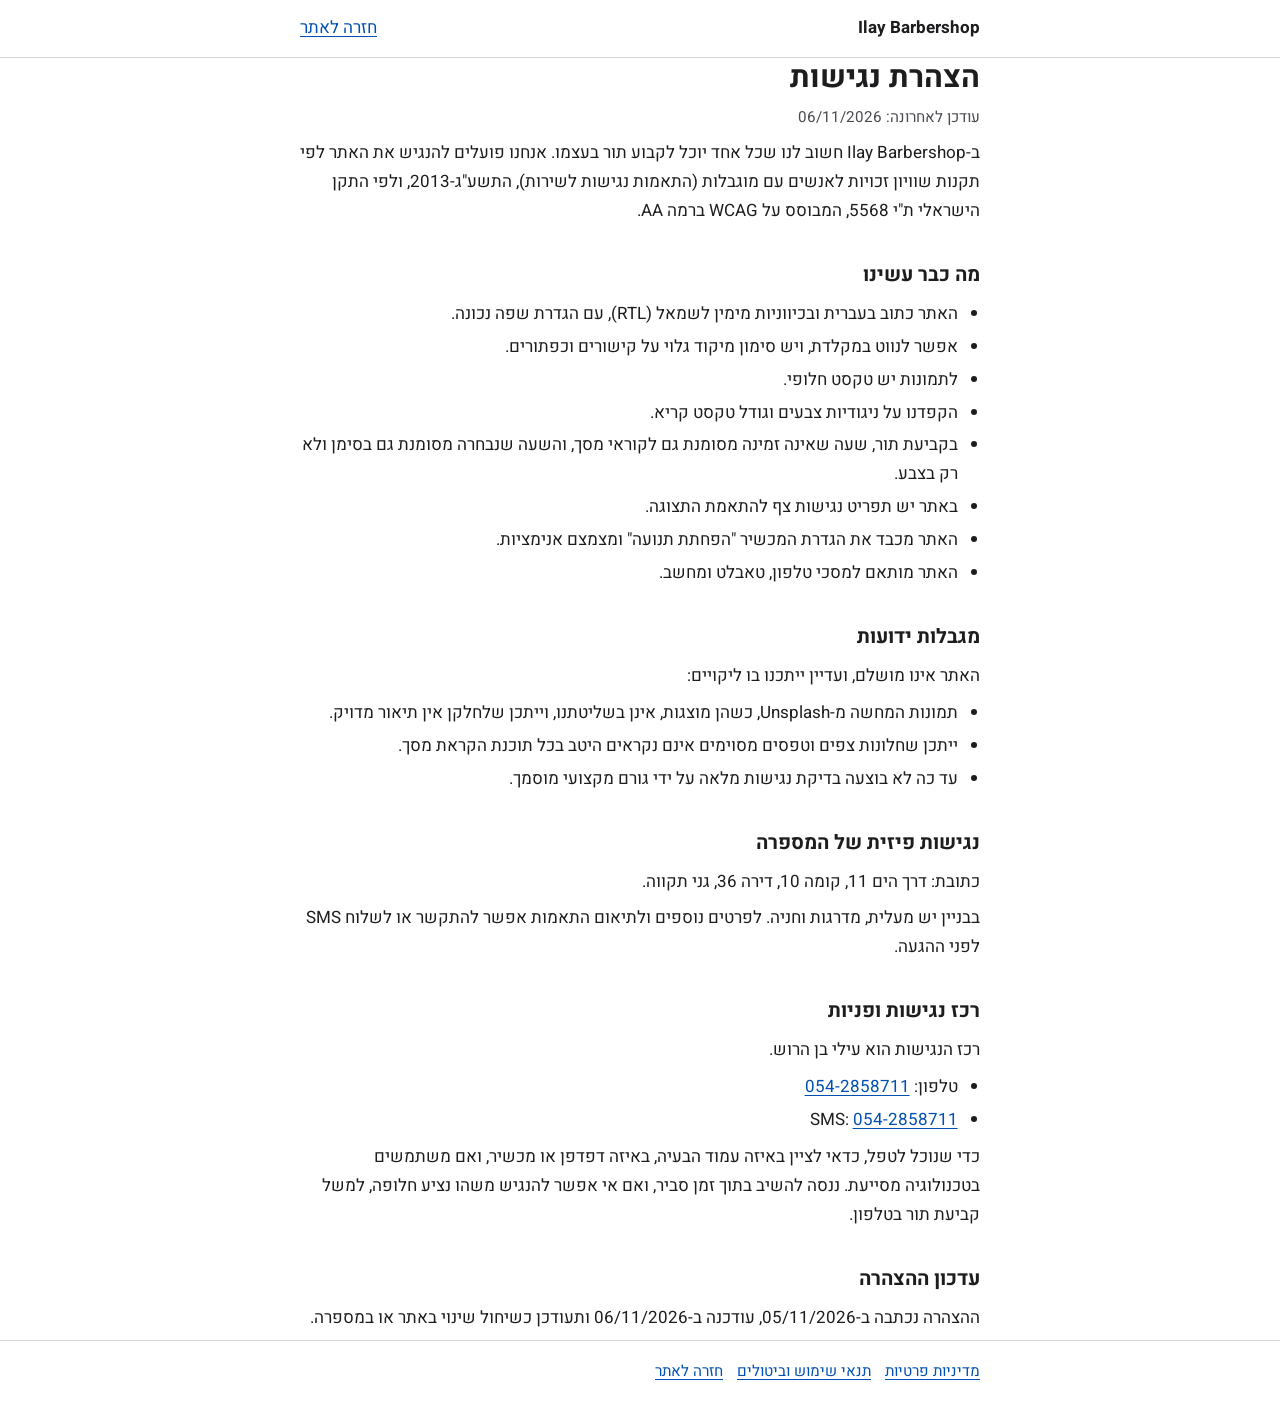
<file: accessibility.html>
<!doctype html>
<html lang="he" dir="rtl">
<head>
<meta charset="utf-8">
<meta name="viewport" content="width=device-width, initial-scale=1">
<meta name="color-scheme" content="light">
<meta name="theme-color" content="#ffffff">
  <link rel="icon" href="/favicon.svg" type="image/svg+xml" />
  <link rel="apple-touch-icon" href="/apple-touch-icon.png" />
  <link rel="stylesheet" href="/fonts/heebo.css" />
<title>הצהרת נגישות | Ilay Barbershop</title>
<meta name="description" content="הצהרת נגישות של Ilay Barbershop, גני תקווה.">
<style>
:root{color-scheme:light}
*{box-sizing:border-box}
body{margin:0;background:#fff;color:#1d1d1f;font-family:Heebo,system-ui,-apple-system,"Segoe UI",Arial,sans-serif;font-size:17px;line-height:1.7}
.wrap{max-width:720px;margin:0 auto;padding:0 20px}
header{border-bottom:1px solid #d2d2d7;padding:14px 0}
header .wrap{display:flex;justify-content:space-between;align-items:center;gap:12px;flex-wrap:wrap}
.brand{font-weight:700}
a{color:#0050b3;text-decoration:underline;text-underline-offset:3px}
a:hover{color:#003a80}
a:focus-visible{outline:3px solid #0050b3;outline-offset:3px;border-radius:3px}
main{padding:28px 0 40px}
h1{font-size:1.9rem;line-height:1.3;margin:0 0 6px}
h2{font-size:1.25rem;margin:2rem 0 .4rem}
p,ul{margin:.5rem 0}
ul{padding-inline-start:1.4rem}
li{margin:.25rem 0}
.meta{color:#4a4a4f;font-size:.95rem}
.ph{background:#fff3bf;padding:0 4px;border-radius:3px}
table{border-collapse:collapse;width:100%;font-size:.97rem;margin:.6rem 0}
th,td{border:1px solid #d2d2d7;padding:8px 10px;text-align:right;vertical-align:top}
th{background:#f5f5f7}
footer{border-top:1px solid #d2d2d7;padding:18px 0 30px;font-size:.95rem;color:#4a4a4f}
footer a{margin-inline-end:14px}
@media (max-width:480px){body{font-size:16px}h1{font-size:1.6rem}}
</style>
</head>
<body>
<header><div class="wrap"><span class="brand">Ilay Barbershop</span><a href="/">חזרה לאתר</a></div></header>
<main class="wrap">
<h1>הצהרת נגישות</h1>
<p class="meta">עודכן לאחרונה: 06/11/2026</p>
<p>ב-Ilay Barbershop חשוב לנו שכל אחד יוכל לקבוע תור בעצמו. אנחנו פועלים להנגיש את האתר לפי תקנות שוויון זכויות לאנשים עם מוגבלות (התאמות נגישות לשירות), התשע"ג-2013, ולפי התקן הישראלי ת"י 5568, המבוסס על WCAG ברמה AA.</p>

<h2>מה כבר עשינו</h2>
<ul>
<li>האתר כתוב בעברית ובכיווניות מימין לשמאל (RTL), עם הגדרת שפה נכונה.</li>
<li>אפשר לנווט במקלדת, ויש סימון מיקוד גלוי על קישורים וכפתורים.</li>
<li>לתמונות יש טקסט חלופי.</li>
<li>הקפדנו על ניגודיות צבעים וגודל טקסט קריא.</li>
<li>בקביעת תור, שעה שאינה זמינה מסומנת גם לקוראי מסך, והשעה שנבחרה מסומנת גם בסימן ולא רק בצבע.</li>
<li>באתר יש תפריט נגישות צף להתאמת התצוגה.</li>
<li>האתר מכבד את הגדרת המכשיר "הפחתת תנועה" ומצמצם אנימציות.</li>
<li>האתר מותאם למסכי טלפון, טאבלט ומחשב.</li>
</ul>

<h2>מגבלות ידועות</h2>
<p>האתר אינו מושלם, ועדיין ייתכנו בו ליקויים:</p>
<ul>
<li>תמונות המחשה מ-Unsplash, כשהן מוצגות, אינן בשליטתנו, וייתכן שלחלקן אין תיאור מדויק.</li>
<li>ייתכן שחלונות צפים וטפסים מסוימים אינם נקראים היטב בכל תוכנת הקראת מסך.</li>
<li>עד כה לא בוצעה בדיקת נגישות מלאה על ידי גורם מקצועי מוסמך.</li>
</ul>

<h2>נגישות פיזית של המספרה</h2>
<p>כתובת: דרך הים 11, קומה 10, דירה 36, גני תקווה.</p>
<p>בבניין יש מעלית, מדרגות וחניה. לפרטים נוספים ולתיאום התאמות אפשר להתקשר או לשלוח SMS לפני ההגעה.</p>

<h2>רכז נגישות ופניות</h2>
<p>רכז הנגישות הוא עילי בן הרוש.</p>
<ul>
<li>טלפון: <a href="tel:0542858711">054-2858711</a></li>
<li>SMS: <a href="sms:0542858711">054-2858711</a></li>
</ul>
<p>כדי שנוכל לטפל, כדאי לציין באיזה עמוד הבעיה, באיזה דפדפן או מכשיר, ואם משתמשים בטכנולוגיה מסייעת. ננסה להשיב בתוך זמן סביר, ואם אי אפשר להנגיש משהו נציע חלופה, למשל קביעת תור בטלפון.</p>

<h2>עדכון ההצהרה</h2>
<p>ההצהרה נכתבה ב-05/11/2026, עודכנה ב-06/11/2026 ותעודכן כשיחול שינוי באתר או במספרה.</p>
</main>
<footer><div class="wrap"><nav aria-label="עמודים משפטיים"><a href="privacy.html">מדיניות פרטיות</a><a href="terms.html">תנאי שימוש וביטולים</a><a href="/">חזרה לאתר</a></nav></div></footer>
</body>
</html>
</file>
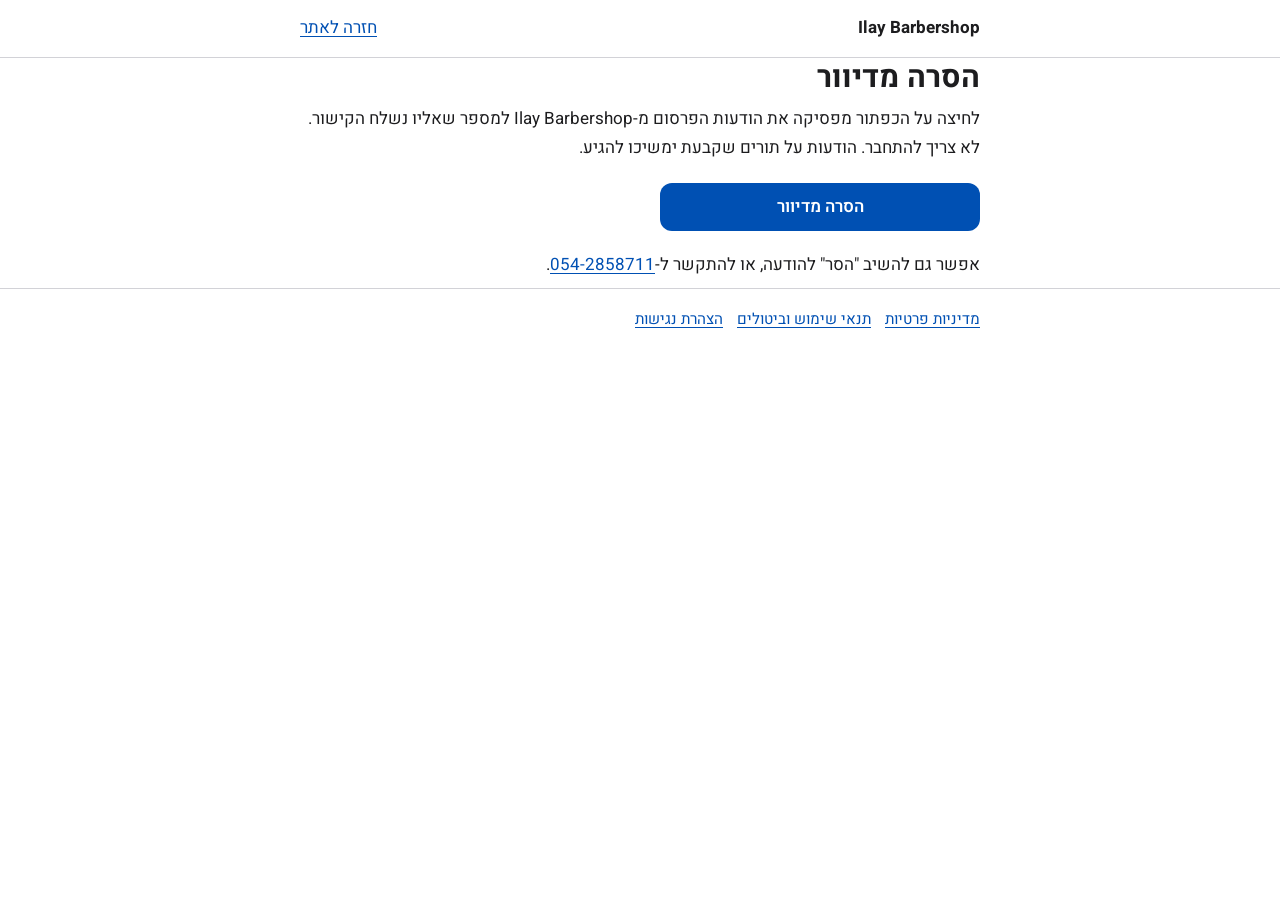
<file: optout.html>
<!doctype html>
<html lang="he" dir="rtl">
<head>
<meta charset="utf-8">
<meta name="viewport" content="width=device-width, initial-scale=1">
<meta name="color-scheme" content="light">
<meta name="theme-color" content="#ffffff">
<meta name="robots" content="noindex, nofollow">
  <link rel="icon" href="/favicon.svg" type="image/svg+xml" />
  <link rel="apple-touch-icon" href="/apple-touch-icon.png" />
  <link rel="stylesheet" href="/fonts/heebo.css" />
<title>הסרה מדיוור | Ilay Barbershop</title>
<style>
:root{color-scheme:light}
*{box-sizing:border-box}
body{margin:0;background:#fff;color:#1d1d1f;font-family:Heebo,system-ui,-apple-system,"Segoe UI",Arial,sans-serif;font-size:17px;line-height:1.7}
.wrap{max-width:720px;margin:0 auto;padding:0 20px}
header{border-bottom:1px solid #d2d2d7;padding:14px 0}
header .wrap{display:flex;justify-content:space-between;align-items:center;gap:12px;flex-wrap:wrap}
.brand{font-weight:700}
a{color:#0050b3;text-decoration:underline;text-underline-offset:3px}
a:hover{color:#003a80}
a:focus-visible{outline:3px solid #0050b3;outline-offset:3px;border-radius:3px}
main{padding:28px 0 40px}
h1{font-size:1.9rem;line-height:1.3;margin:0 0 6px}
p{margin:.5rem 0}
button{display:block;width:100%;max-width:320px;min-height:48px;margin:1.25rem 0;border:0;border-radius:12px;background:#0050b3;color:#fff;font:inherit;font-weight:600;cursor:pointer}
button:hover{background:#003a80}
button:focus-visible{outline:3px solid #0050b3;outline-offset:3px}
button[disabled]{opacity:.65;cursor:wait}
#result:empty{display:none}
#result{margin:1.25rem 0;padding:12px 14px;border-radius:12px;background:#f5f5f7}
footer{border-top:1px solid #d2d2d7;padding:18px 0 30px;font-size:.95rem;color:#4a4a4f}
footer a{margin-inline-end:14px}
@media (max-width:480px){body{font-size:16px}h1{font-size:1.6rem}}
</style>
</head>
<body>
<header><div class="wrap"><span class="brand">Ilay Barbershop</span><a href="/">חזרה לאתר</a></div></header>
<main class="wrap">
<h1>הסרה מדיוור</h1>
<p id="intro">לחיצה על הכפתור מפסיקה את הודעות הפרסום מ-Ilay Barbershop למספר שאליו נשלח הקישור. לא צריך להתחבר. הודעות על תורים שקבעת ימשיכו להגיע.</p>
<button type="button" id="optOutBtn">הסרה מדיוור</button>
<p id="result" role="status" aria-live="polite"></p>
<p>אפשר גם להשיב "הסר" להודעה, או להתקשר ל-<a href="tel:0542858711">054-2858711</a>.</p>
</main>
<footer><div class="wrap"><nav aria-label="עמודים משפטיים"><a href="privacy.html">מדיניות פרטיות</a><a href="terms.html">תנאי שימוש וביטולים</a><a href="accessibility.html">הצהרת נגישות</a></nav></div></footer>
<script>
  // Only this click removes anything: link scanners in SMS apps open the page but never press the button.
  (function () {
    var btn = document.getElementById("optOutBtn");
    var result = document.getElementById("result");
    var token = new URLSearchParams(location.search).get("t") || "";
    btn.addEventListener("click", async function () {
      btn.disabled = true;
      result.textContent = "";
      var removed = false;
      var reason = "לא הצלחנו להשלים את ההסרה. אפשר לנסות שוב בעוד רגע, או להשיב \"הסר\" להודעה.";
      try {
        var res = await fetch("/api/optout", { method: "POST", headers: { "Content-Type": "application/json" }, body: JSON.stringify({ t: token }), credentials: "omit", cache: "no-store" });
        removed = res.ok;
        if (res.status === 429) reason = "נשלחו יותר מדי בקשות. אפשר לנסות שוב מאוחר יותר, או להשיב \"הסר\" להודעה.";
      } catch (_) {}
      if (removed) {
        btn.hidden = true;
        document.getElementById("intro").hidden = true;
        result.textContent = "הבקשה התקבלה. אם הקישור תקף, המספר הוסר מהדיוור ולא יקבל עוד הודעות פרסום.";
      } else {
        btn.disabled = false;
        result.textContent = reason;
      }
    });
  })();
</script>
</body>
</html>
</file>
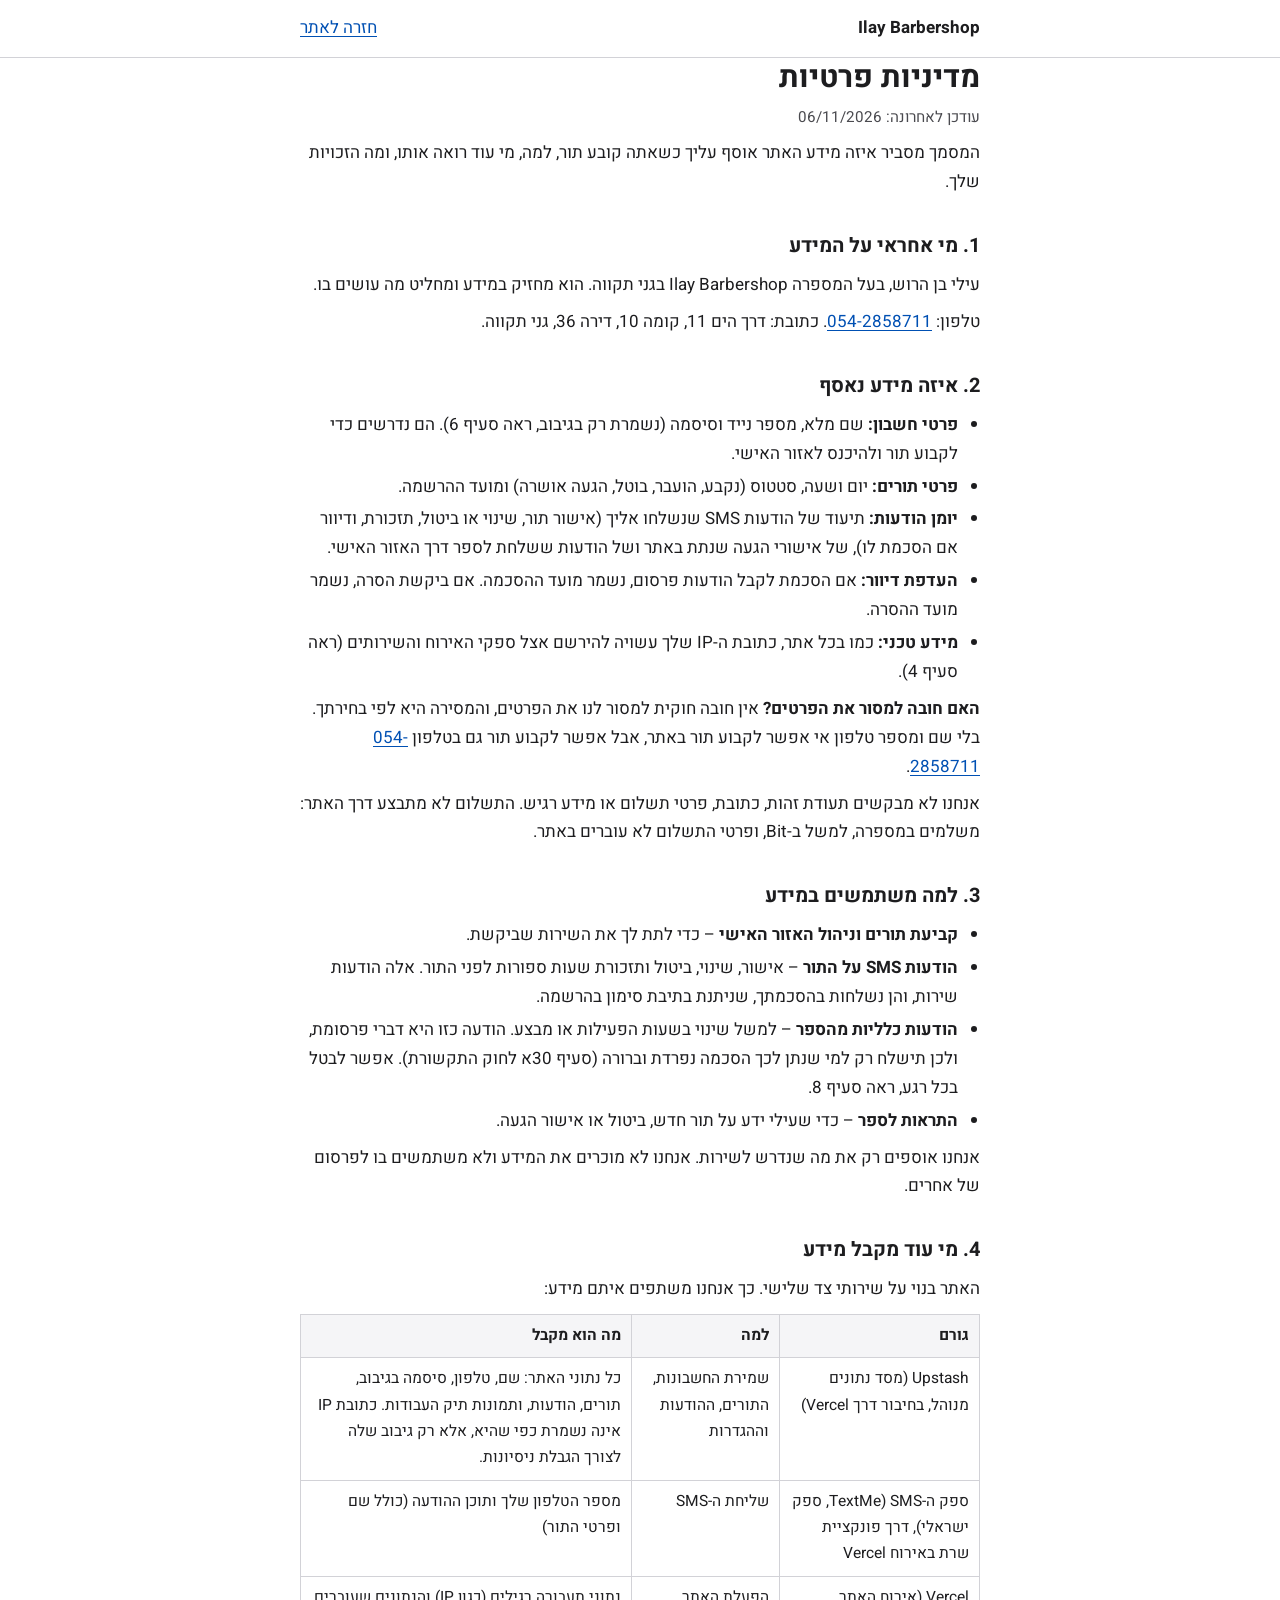
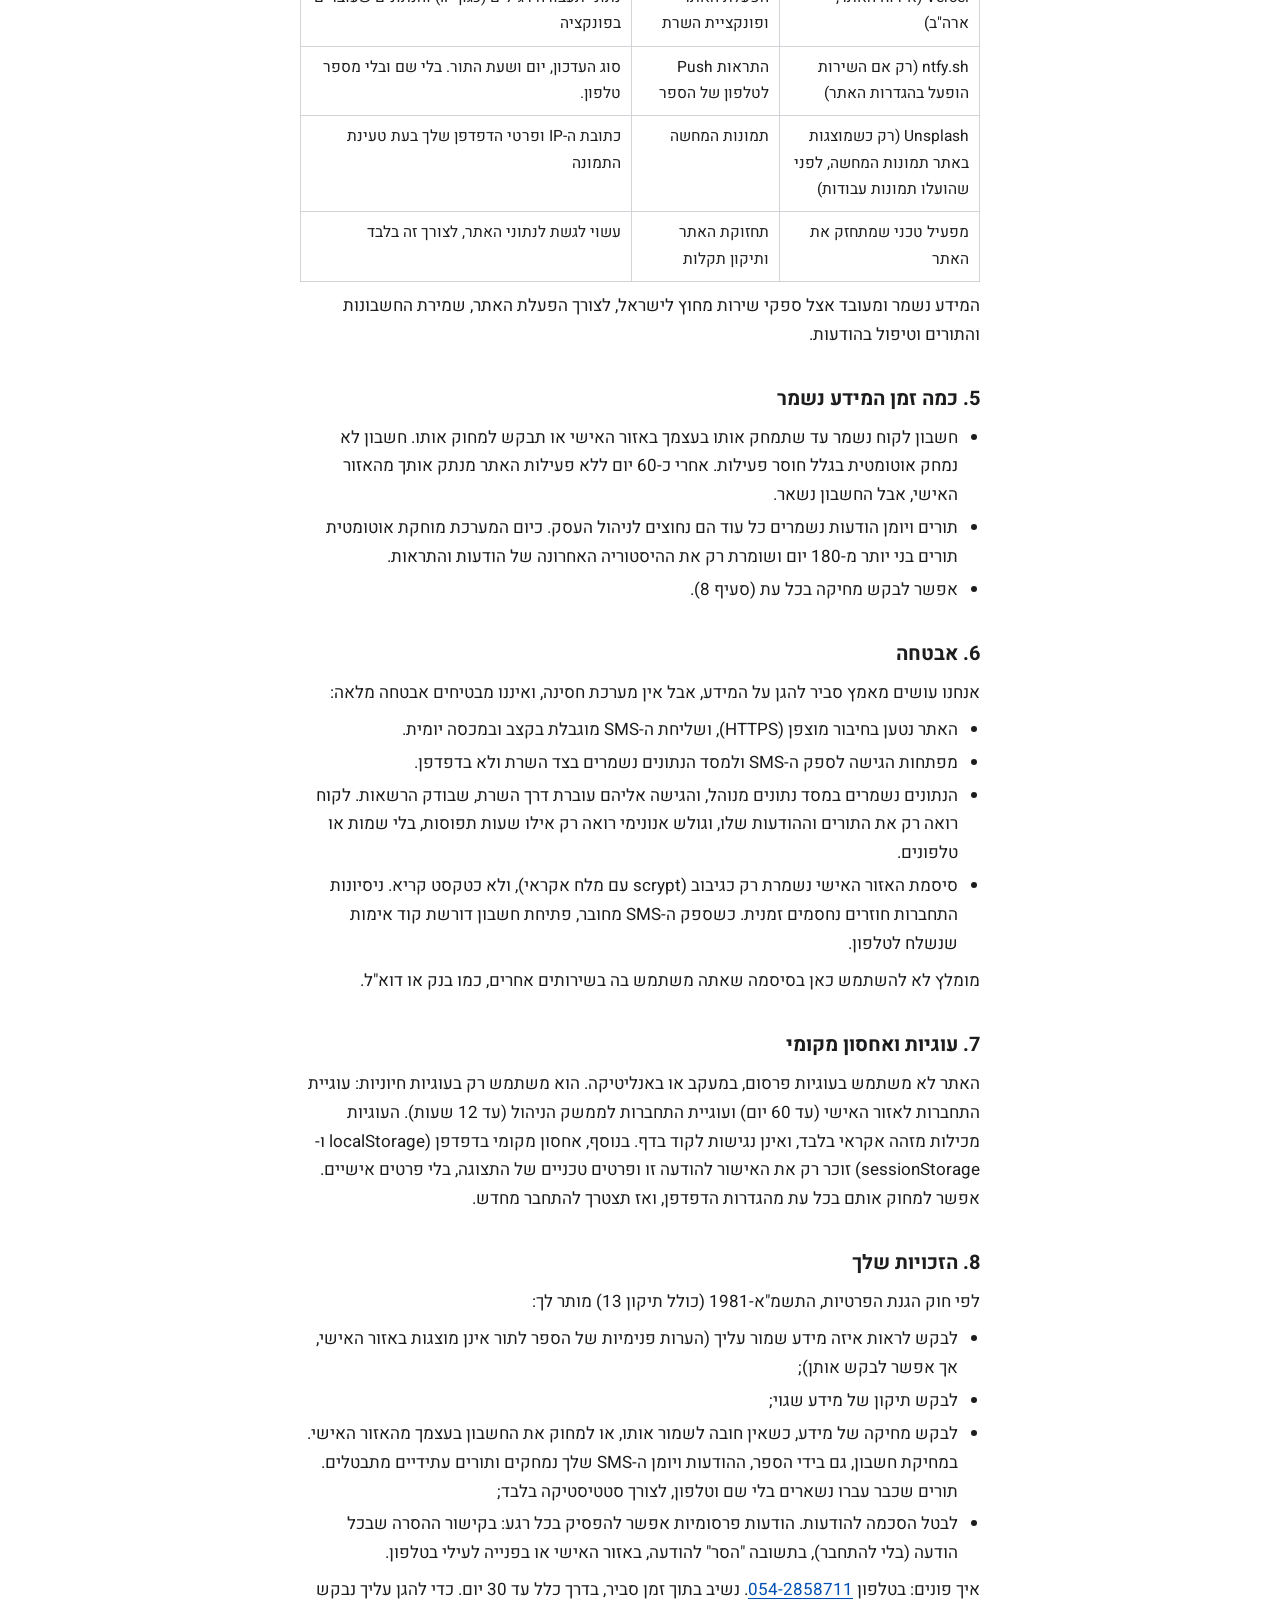
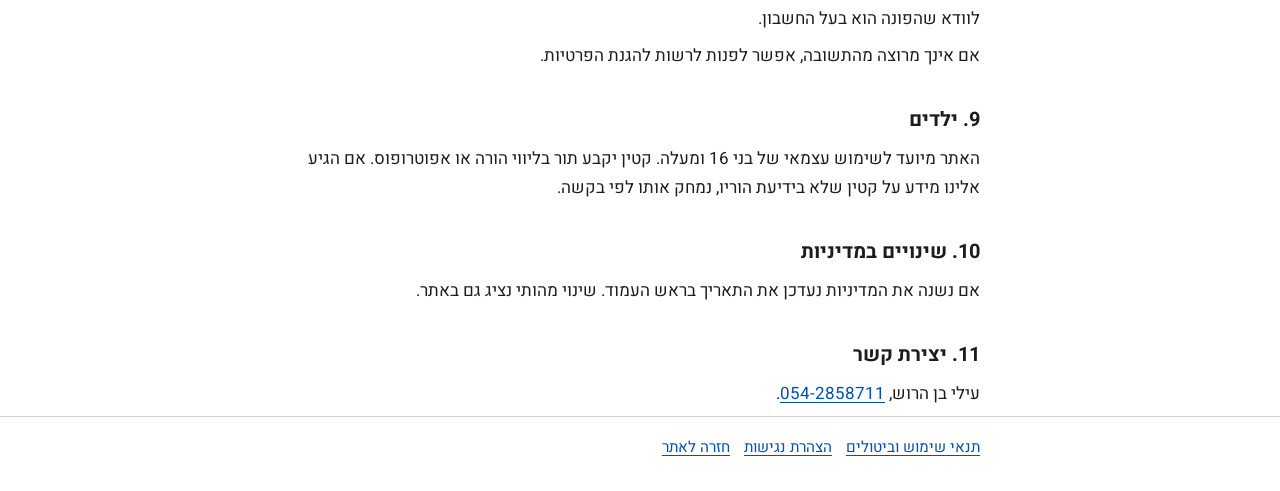
<file: privacy.html>
<!doctype html>
<html lang="he" dir="rtl">
<head>
<meta charset="utf-8">
<meta name="viewport" content="width=device-width, initial-scale=1">
<meta name="color-scheme" content="light">
<meta name="theme-color" content="#ffffff">
  <link rel="icon" href="/favicon.svg" type="image/svg+xml" />
  <link rel="apple-touch-icon" href="/apple-touch-icon.png" />
  <link rel="stylesheet" href="/fonts/heebo.css" />
<title>מדיניות פרטיות | Ilay Barbershop</title>
<meta name="description" content="מדיניות פרטיות של Ilay Barbershop, גני תקווה.">
<style>
:root{color-scheme:light}
*{box-sizing:border-box}
body{margin:0;background:#fff;color:#1d1d1f;font-family:Heebo,system-ui,-apple-system,"Segoe UI",Arial,sans-serif;font-size:17px;line-height:1.7}
.wrap{max-width:720px;margin:0 auto;padding:0 20px}
header{border-bottom:1px solid #d2d2d7;padding:14px 0}
header .wrap{display:flex;justify-content:space-between;align-items:center;gap:12px;flex-wrap:wrap}
.brand{font-weight:700}
a{color:#0050b3;text-decoration:underline;text-underline-offset:3px}
a:hover{color:#003a80}
a:focus-visible{outline:3px solid #0050b3;outline-offset:3px;border-radius:3px}
main{padding:28px 0 40px}
h1{font-size:1.9rem;line-height:1.3;margin:0 0 6px}
h2{font-size:1.25rem;margin:2rem 0 .4rem}
p,ul{margin:.5rem 0}
ul{padding-inline-start:1.4rem}
li{margin:.25rem 0}
.meta{color:#4a4a4f;font-size:.95rem}
.ph{background:#fff3bf;padding:0 4px;border-radius:3px}
table{border-collapse:collapse;width:100%;font-size:.97rem;margin:.6rem 0}
th,td{border:1px solid #d2d2d7;padding:8px 10px;text-align:right;vertical-align:top}
th{background:#f5f5f7}
footer{border-top:1px solid #d2d2d7;padding:18px 0 30px;font-size:.95rem;color:#4a4a4f}
footer a{margin-inline-end:14px}
@media (max-width:480px){body{font-size:16px}h1{font-size:1.6rem}}
</style>
</head>
<body>
<header><div class="wrap"><span class="brand">Ilay Barbershop</span><a href="/">חזרה לאתר</a></div></header>
<main class="wrap">
<h1>מדיניות פרטיות</h1>
<p class="meta">עודכן לאחרונה: 06/11/2026</p>
<p>המסמך מסביר איזה מידע האתר אוסף עליך כשאתה קובע תור, למה, מי עוד רואה אותו, ומה הזכויות שלך.</p>

<h2>1. מי אחראי על המידע</h2>
<p>עילי בן הרוש, בעל המספרה Ilay Barbershop בגני תקווה. הוא מחזיק במידע ומחליט מה עושים בו.</p>
<p>טלפון: <a href="tel:0542858711">054-2858711</a>. כתובת: דרך הים 11, קומה 10, דירה 36, גני תקווה.</p>

<h2>2. איזה מידע נאסף</h2>
<ul>
<li><strong>פרטי חשבון:</strong> שם מלא, מספר נייד וסיסמה (נשמרת רק בגיבוב, ראה סעיף 6). הם נדרשים כדי לקבוע תור ולהיכנס לאזור האישי.</li>
<li><strong>פרטי תורים:</strong> יום ושעה, סטטוס (נקבע, הועבר, בוטל, הגעה אושרה) ומועד ההרשמה.</li>
<li><strong>יומן הודעות:</strong> תיעוד של הודעות SMS שנשלחו אליך (אישור תור, שינוי או ביטול, תזכורת, ודיוור אם הסכמת לו), של אישורי הגעה שנתת באתר ושל הודעות ששלחת לספר דרך האזור האישי.</li>
<li><strong>העדפת דיוור:</strong> אם הסכמת לקבל הודעות פרסום, נשמר מועד ההסכמה. אם ביקשת הסרה, נשמר מועד ההסרה.</li>
<li><strong>מידע טכני:</strong> כמו בכל אתר, כתובת ה-IP שלך עשויה להירשם אצל ספקי האירוח והשירותים (ראה סעיף 4).</li>
</ul>
<p><strong>האם חובה למסור את הפרטים?</strong> אין חובה חוקית למסור לנו את הפרטים, והמסירה היא לפי בחירתך. בלי שם ומספר טלפון אי אפשר לקבוע תור באתר, אבל אפשר לקבוע תור גם בטלפון <a href="tel:0542858711">054-2858711</a>.</p>
<p>אנחנו לא מבקשים תעודת זהות, כתובת, פרטי תשלום או מידע רגיש. התשלום לא מתבצע דרך האתר: משלמים במספרה, למשל ב-Bit, ופרטי התשלום לא עוברים באתר.</p>

<h2>3. למה משתמשים במידע</h2>
<ul>
<li><strong>קביעת תורים וניהול האזור האישי</strong> – כדי לתת לך את השירות שביקשת.</li>
<li><strong>הודעות SMS על התור</strong> – אישור, שינוי, ביטול ותזכורת שעות ספורות לפני התור. אלה הודעות שירות, והן נשלחות בהסכמתך, שניתנת בתיבת סימון בהרשמה.</li>
<li><strong>הודעות כלליות מהספר</strong> – למשל שינוי בשעות הפעילות או מבצע. הודעה כזו היא דברי פרסומת, ולכן תישלח רק למי שנתן לכך הסכמה נפרדת וברורה (סעיף 30א לחוק התקשורת). אפשר לבטל בכל רגע, ראה סעיף 8.</li>
<li><strong>התראות לספר</strong> – כדי שעילי ידע על תור חדש, ביטול או אישור הגעה.</li>
</ul>
<p>אנחנו אוספים רק את מה שנדרש לשירות. אנחנו לא מוכרים את המידע ולא משתמשים בו לפרסום של אחרים.</p>

<h2>4. מי עוד מקבל מידע</h2>
<p>האתר בנוי על שירותי צד שלישי. כך אנחנו משתפים איתם מידע:</p>
<table>
<thead><tr><th>גורם</th><th>למה</th><th>מה הוא מקבל</th></tr></thead>
<tbody>
<tr><td>Upstash (מסד נתונים מנוהל, בחיבור דרך Vercel)</td><td>שמירת החשבונות, התורים, ההודעות וההגדרות</td><td>כל נתוני האתר: שם, טלפון, סיסמה בגיבוב, תורים, הודעות, ותמונות תיק העבודות. כתובת IP אינה נשמרת כפי שהיא, אלא רק גיבוב שלה לצורך הגבלת ניסיונות.</td></tr>
<tr><td>ספק ה-SMS (TextMe, ספק ישראלי), דרך פונקציית שרת באירוח Vercel</td><td>שליחת ה-SMS</td><td>מספר הטלפון שלך ותוכן ההודעה (כולל שם ופרטי התור)</td></tr>
<tr><td>Vercel (אירוח האתר, ארה"ב)</td><td>הפעלת האתר ופונקציית השרת</td><td>נתוני תעבורה רגילים (כגון IP) והנתונים שעוברים בפונקציה</td></tr>
<tr><td>ntfy.sh (רק אם השירות הופעל בהגדרות האתר)</td><td>התראות Push לטלפון של הספר</td><td>סוג העדכון, יום ושעת התור. בלי שם ובלי מספר טלפון.</td></tr>
<tr><td>Unsplash (רק כשמוצגות באתר תמונות המחשה, לפני שהועלו תמונות עבודות)</td><td>תמונות המחשה</td><td>כתובת ה-IP ופרטי הדפדפן שלך בעת טעינת התמונה</td></tr>
<tr><td>מפעיל טכני שמתחזק את האתר</td><td>תחזוקת האתר ותיקון תקלות</td><td>עשוי לגשת לנתוני האתר, לצורך זה בלבד</td></tr>
</tbody></table>
<p>המידע נשמר ומעובד אצל ספקי שירות מחוץ לישראל, לצורך הפעלת האתר, שמירת החשבונות והתורים וטיפול בהודעות.</p>

<h2>5. כמה זמן המידע נשמר</h2>
<ul>
<li>חשבון לקוח נשמר עד שתמחק אותו בעצמך באזור האישי או תבקש למחוק אותו. חשבון לא נמחק אוטומטית בגלל חוסר פעילות. אחרי כ-60 יום ללא פעילות האתר מנתק אותך מהאזור האישי, אבל החשבון נשאר.</li>
<li>תורים ויומן הודעות נשמרים כל עוד הם נחוצים לניהול העסק. כיום המערכת מוחקת אוטומטית תורים בני יותר מ-180 יום ושומרת רק את ההיסטוריה האחרונה של הודעות והתראות.</li>
<li>אפשר לבקש מחיקה בכל עת (סעיף 8).</li>
</ul>

<h2>6. אבטחה</h2>
<p>אנחנו עושים מאמץ סביר להגן על המידע, אבל אין מערכת חסינה, ואיננו מבטיחים אבטחה מלאה:</p>
<ul>
<li>האתר נטען בחיבור מוצפן (HTTPS), ושליחת ה-SMS מוגבלת בקצב ובמכסה יומית.</li>
<li>מפתחות הגישה לספק ה-SMS ולמסד הנתונים נשמרים בצד השרת ולא בדפדפן.</li>
<li>הנתונים נשמרים במסד נתונים מנוהל, והגישה אליהם עוברת דרך השרת, שבודק הרשאות. לקוח רואה רק את התורים וההודעות שלו, וגולש אנונימי רואה רק אילו שעות תפוסות, בלי שמות או טלפונים.</li>
<li>סיסמת האזור האישי נשמרת רק כגיבוב (scrypt עם מלח אקראי), ולא כטקסט קריא. ניסיונות התחברות חוזרים נחסמים זמנית. כשספק ה-SMS מחובר, פתיחת חשבון דורשת קוד אימות שנשלח לטלפון.</li>
</ul>
<p>מומלץ לא להשתמש כאן בסיסמה שאתה משתמש בה בשירותים אחרים, כמו בנק או דוא"ל.</p>

<h2>7. עוגיות ואחסון מקומי</h2>
<p>האתר לא משתמש בעוגיות פרסום, במעקב או באנליטיקה. הוא משתמש רק בעוגיות חיוניות: עוגיית התחברות לאזור האישי (עד 60 יום) ועוגיית התחברות לממשק הניהול (עד 12 שעות). העוגיות מכילות מזהה אקראי בלבד, ואינן נגישות לקוד בדף. בנוסף, אחסון מקומי בדפדפן (localStorage ו-sessionStorage) זוכר רק את האישור להודעה זו ופרטים טכניים של התצוגה, בלי פרטים אישיים. אפשר למחוק אותם בכל עת מהגדרות הדפדפן, ואז תצטרך להתחבר מחדש.</p>

<h2>8. הזכויות שלך</h2>
<p>לפי חוק הגנת הפרטיות, התשמ"א-1981 (כולל תיקון 13) מותר לך:</p>
<ul>
<li>לבקש לראות איזה מידע שמור עליך (הערות פנימיות של הספר לתור אינן מוצגות באזור האישי, אך אפשר לבקש אותן);</li>
<li>לבקש תיקון של מידע שגוי;</li>
<li>לבקש מחיקה של מידע, כשאין חובה לשמור אותו, או למחוק את החשבון בעצמך מהאזור האישי. במחיקת חשבון, גם בידי הספר, ההודעות ויומן ה-SMS שלך נמחקים ותורים עתידיים מתבטלים. תורים שכבר עברו נשארים בלי שם וטלפון, לצורך סטטיסטיקה בלבד;</li>
<li>לבטל הסכמה להודעות. הודעות פרסומיות אפשר להפסיק בכל רגע: בקישור ההסרה שבכל הודעה (בלי להתחבר), בתשובה "הסר" להודעה, באזור האישי או בפנייה לעילי בטלפון.</li>
</ul>
<p>איך פונים: בטלפון <a href="tel:0542858711">054-2858711</a>. נשיב בתוך זמן סביר, בדרך כלל עד 30 יום. כדי להגן עליך נבקש לוודא שהפונה הוא בעל החשבון.</p>
<p>אם אינך מרוצה מהתשובה, אפשר לפנות לרשות להגנת הפרטיות.</p>

<h2>9. ילדים</h2>
<p>האתר מיועד לשימוש עצמאי של בני 16 ומעלה. קטין יקבע תור בליווי הורה או אפוטרופוס. אם הגיע אלינו מידע על קטין שלא בידיעת הוריו, נמחק אותו לפי בקשה.</p>

<h2>10. שינויים במדיניות</h2>
<p>אם נשנה את המדיניות נעדכן את התאריך בראש העמוד. שינוי מהותי נציג גם באתר.</p>

<h2>11. יצירת קשר</h2>
<p>עילי בן הרוש, <a href="tel:0542858711">054-2858711</a>.</p>
</main>
<footer><div class="wrap"><nav aria-label="עמודים משפטיים"><a href="terms.html">תנאי שימוש וביטולים</a><a href="accessibility.html">הצהרת נגישות</a><a href="/">חזרה לאתר</a></nav></div></footer>
</body>
</html>
</file>
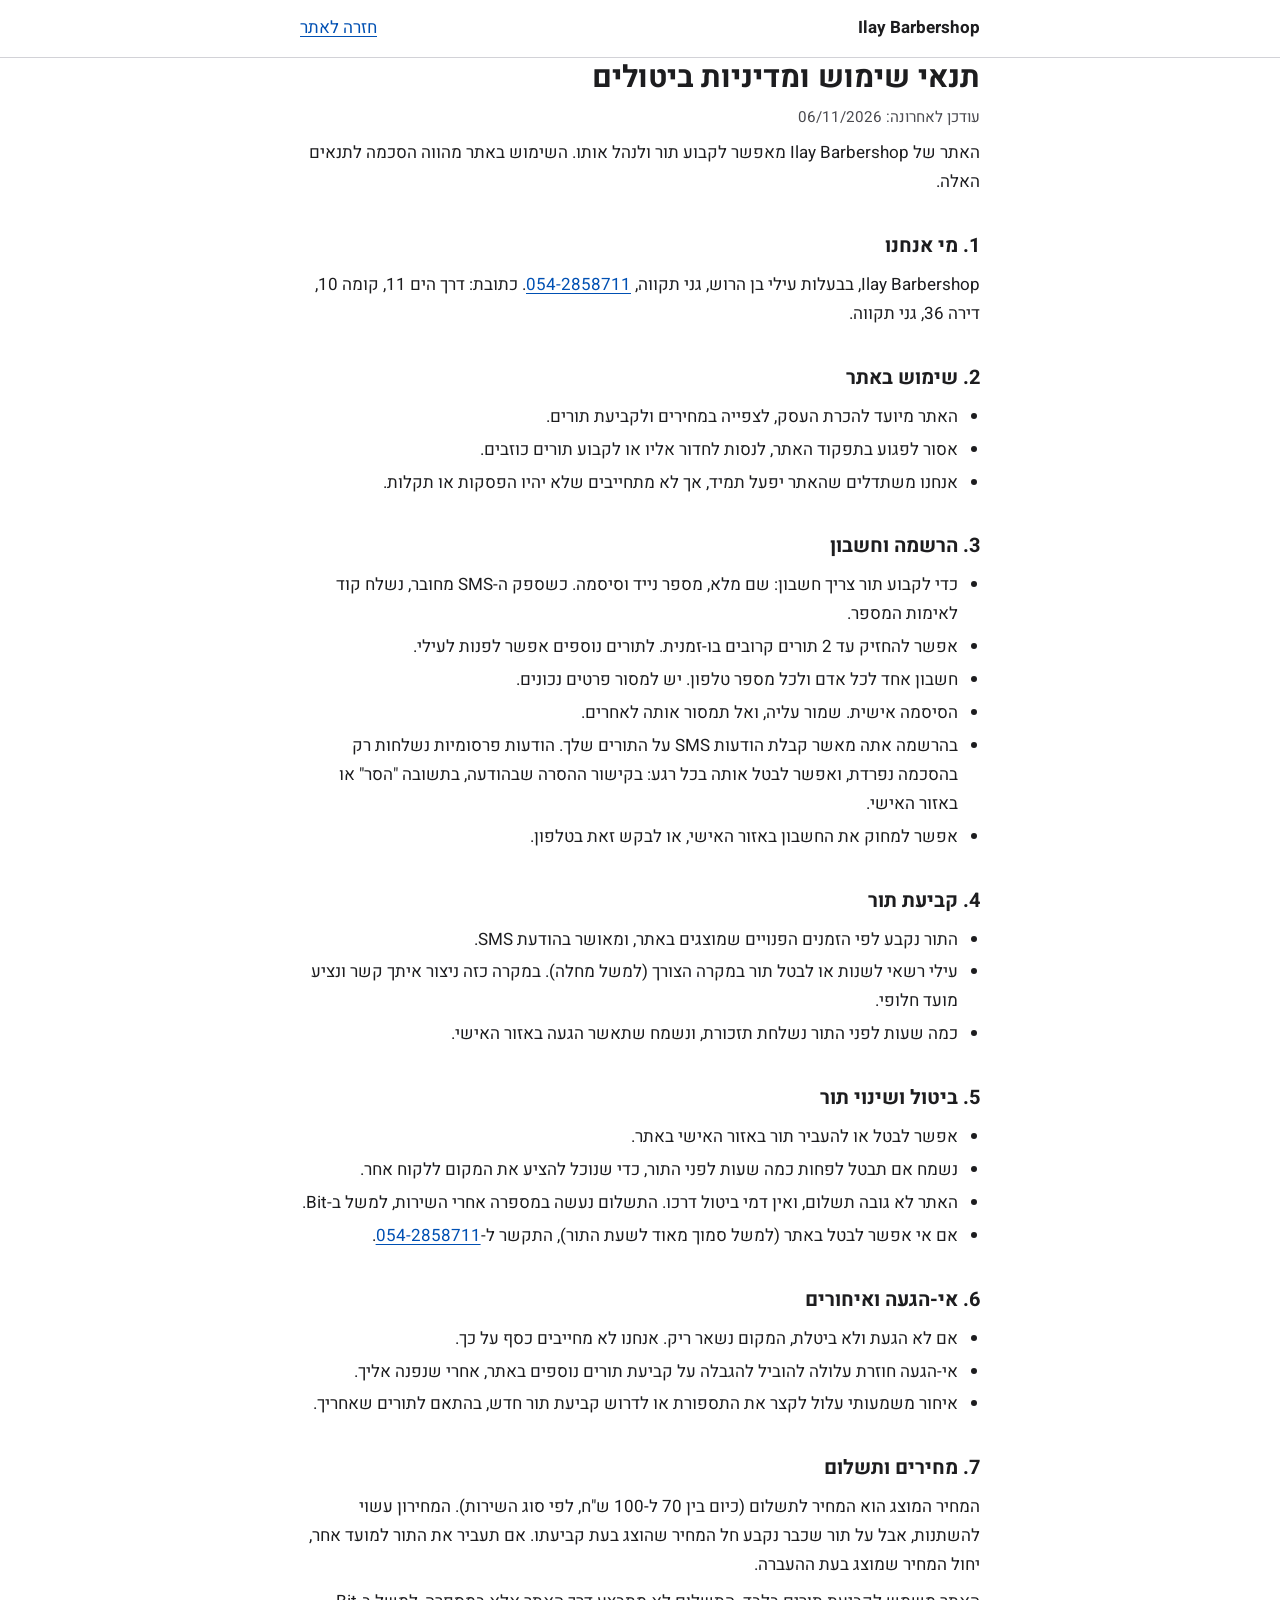
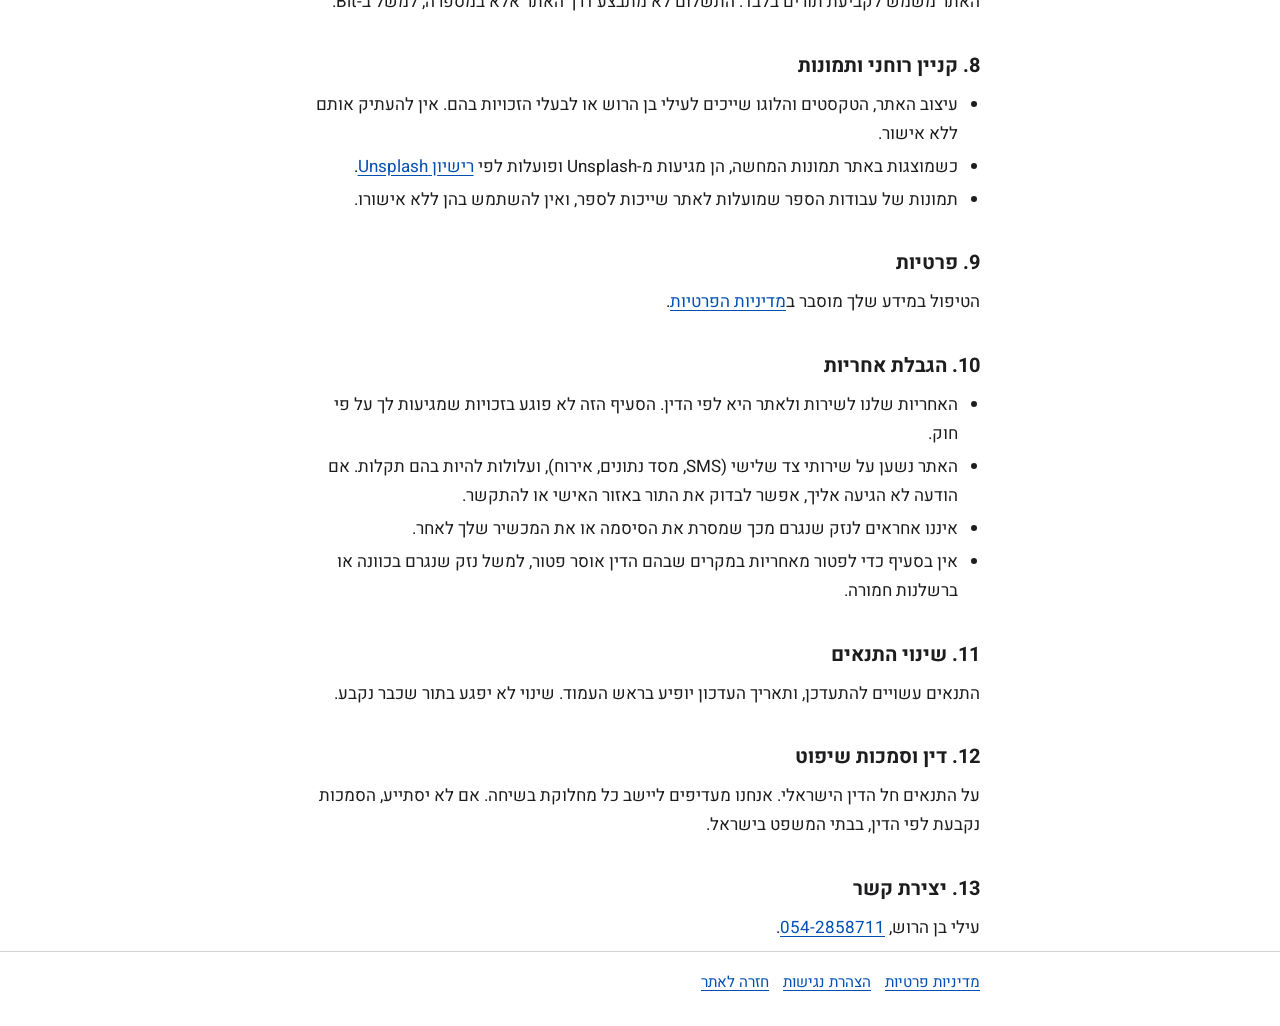
<file: terms.html>
<!doctype html>
<html lang="he" dir="rtl">
<head>
<meta charset="utf-8">
<meta name="viewport" content="width=device-width, initial-scale=1">
<meta name="color-scheme" content="light">
<meta name="theme-color" content="#ffffff">
  <link rel="icon" href="/favicon.svg" type="image/svg+xml" />
  <link rel="apple-touch-icon" href="/apple-touch-icon.png" />
  <link rel="stylesheet" href="/fonts/heebo.css" />
<title>תנאי שימוש ומדיניות ביטולים | Ilay Barbershop</title>
<meta name="description" content="תנאי שימוש ומדיניות ביטולים של Ilay Barbershop, גני תקווה.">
<style>
:root{color-scheme:light}
*{box-sizing:border-box}
body{margin:0;background:#fff;color:#1d1d1f;font-family:Heebo,system-ui,-apple-system,"Segoe UI",Arial,sans-serif;font-size:17px;line-height:1.7}
.wrap{max-width:720px;margin:0 auto;padding:0 20px}
header{border-bottom:1px solid #d2d2d7;padding:14px 0}
header .wrap{display:flex;justify-content:space-between;align-items:center;gap:12px;flex-wrap:wrap}
.brand{font-weight:700}
a{color:#0050b3;text-decoration:underline;text-underline-offset:3px}
a:hover{color:#003a80}
a:focus-visible{outline:3px solid #0050b3;outline-offset:3px;border-radius:3px}
main{padding:28px 0 40px}
h1{font-size:1.9rem;line-height:1.3;margin:0 0 6px}
h2{font-size:1.25rem;margin:2rem 0 .4rem}
p,ul{margin:.5rem 0}
ul{padding-inline-start:1.4rem}
li{margin:.25rem 0}
.meta{color:#4a4a4f;font-size:.95rem}
.ph{background:#fff3bf;padding:0 4px;border-radius:3px}
table{border-collapse:collapse;width:100%;font-size:.97rem;margin:.6rem 0}
th,td{border:1px solid #d2d2d7;padding:8px 10px;text-align:right;vertical-align:top}
th{background:#f5f5f7}
footer{border-top:1px solid #d2d2d7;padding:18px 0 30px;font-size:.95rem;color:#4a4a4f}
footer a{margin-inline-end:14px}
@media (max-width:480px){body{font-size:16px}h1{font-size:1.6rem}}
</style>
</head>
<body>
<header><div class="wrap"><span class="brand">Ilay Barbershop</span><a href="/">חזרה לאתר</a></div></header>
<main class="wrap">
<h1>תנאי שימוש ומדיניות ביטולים</h1>
<p class="meta">עודכן לאחרונה: 06/11/2026</p>
<p>האתר של Ilay Barbershop מאפשר לקבוע תור ולנהל אותו. השימוש באתר מהווה הסכמה לתנאים האלה.</p>

<h2>1. מי אנחנו</h2>
<p>Ilay Barbershop, בבעלות עילי בן הרוש, גני תקווה, <a href="tel:0542858711">054-2858711</a>. כתובת: דרך הים 11, קומה 10, דירה 36, גני תקווה.</p>

<h2>2. שימוש באתר</h2>
<ul>
<li>האתר מיועד להכרת העסק, לצפייה במחירים ולקביעת תורים.</li>
<li>אסור לפגוע בתפקוד האתר, לנסות לחדור אליו או לקבוע תורים כוזבים.</li>
<li>אנחנו משתדלים שהאתר יפעל תמיד, אך לא מתחייבים שלא יהיו הפסקות או תקלות.</li>
</ul>

<h2>3. הרשמה וחשבון</h2>
<ul>
<li>כדי לקבוע תור צריך חשבון: שם מלא, מספר נייד וסיסמה. כשספק ה-SMS מחובר, נשלח קוד לאימות המספר.</li>
<li>אפשר להחזיק עד 2 תורים קרובים בו-זמנית. לתורים נוספים אפשר לפנות לעילי.</li>
<li>חשבון אחד לכל אדם ולכל מספר טלפון. יש למסור פרטים נכונים.</li>
<li>הסיסמה אישית. שמור עליה, ואל תמסור אותה לאחרים.</li>
<li>בהרשמה אתה מאשר קבלת הודעות SMS על התורים שלך. הודעות פרסומיות נשלחות רק בהסכמה נפרדת, ואפשר לבטל אותה בכל רגע: בקישור ההסרה שבהודעה, בתשובה "הסר" או באזור האישי.</li>
<li>אפשר למחוק את החשבון באזור האישי, או לבקש זאת בטלפון.</li>
</ul>

<h2>4. קביעת תור</h2>
<ul>
<li>התור נקבע לפי הזמנים הפנויים שמוצגים באתר, ומאושר בהודעת SMS.</li>
<li>עילי רשאי לשנות או לבטל תור במקרה הצורך (למשל מחלה). במקרה כזה ניצור איתך קשר ונציע מועד חלופי.</li>
<li>כמה שעות לפני התור נשלחת תזכורת, ונשמח שתאשר הגעה באזור האישי.</li>
</ul>

<h2>5. ביטול ושינוי תור</h2>
<ul>
<li>אפשר לבטל או להעביר תור באזור האישי באתר.</li>
<li>נשמח אם תבטל לפחות כמה שעות לפני התור, כדי שנוכל להציע את המקום ללקוח אחר.</li>
<li>האתר לא גובה תשלום, ואין דמי ביטול דרכו. התשלום נעשה במספרה אחרי השירות, למשל ב-Bit.</li>
<li>אם אי אפשר לבטל באתר (למשל סמוך מאוד לשעת התור), התקשר ל-<a href="tel:0542858711">054-2858711</a>.</li>
</ul>

<h2>6. אי-הגעה ואיחורים</h2>
<ul>
<li>אם לא הגעת ולא ביטלת, המקום נשאר ריק. אנחנו לא מחייבים כסף על כך.</li>
<li>אי-הגעה חוזרת עלולה להוביל להגבלה על קביעת תורים נוספים באתר, אחרי שנפנה אליך.</li>
<li>איחור משמעותי עלול לקצר את התספורת או לדרוש קביעת תור חדש, בהתאם לתורים שאחריך.</li>
</ul>

<h2>7. מחירים ותשלום</h2>
<p>המחיר המוצג הוא המחיר לתשלום (כיום בין 70 ל-100 ש"ח, לפי סוג השירות). המחירון עשוי להשתנות, אבל על תור שכבר נקבע חל המחיר שהוצג בעת קביעתו. אם תעביר את התור למועד אחר, יחול המחיר שמוצג בעת ההעברה.</p>
<p>האתר משמש לקביעת תורים בלבד. התשלום לא מתבצע דרך האתר אלא במספרה, למשל ב-Bit.</p>

<h2>8. קניין רוחני ותמונות</h2>
<ul>
<li>עיצוב האתר, הטקסטים והלוגו שייכים לעילי בן הרוש או לבעלי הזכויות בהם. אין להעתיק אותם ללא אישור.</li>
<li>כשמוצגות באתר תמונות המחשה, הן מגיעות מ-Unsplash ופועלות לפי <a href="https://unsplash.com/license" rel="noopener">רישיון Unsplash</a>.</li>
<li>תמונות של עבודות הספר שמועלות לאתר שייכות לספר, ואין להשתמש בהן ללא אישורו.</li>
</ul>

<h2>9. פרטיות</h2>
<p>הטיפול במידע שלך מוסבר ב<a href="privacy.html">מדיניות הפרטיות</a>.</p>

<h2>10. הגבלת אחריות</h2>
<ul>
<li>האחריות שלנו לשירות ולאתר היא לפי הדין. הסעיף הזה לא פוגע בזכויות שמגיעות לך על פי חוק.</li>
<li>האתר נשען על שירותי צד שלישי (SMS, מסד נתונים, אירוח), ועלולות להיות בהם תקלות. אם הודעה לא הגיעה אליך, אפשר לבדוק את התור באזור האישי או להתקשר.</li>
<li>איננו אחראים לנזק שנגרם מכך שמסרת את הסיסמה או את המכשיר שלך לאחר.</li>
<li>אין בסעיף כדי לפטור מאחריות במקרים שבהם הדין אוסר פטור, למשל נזק שנגרם בכוונה או ברשלנות חמורה.</li>
</ul>

<h2>11. שינוי התנאים</h2>
<p>התנאים עשויים להתעדכן, ותאריך העדכון יופיע בראש העמוד. שינוי לא יפגע בתור שכבר נקבע.</p>

<h2>12. דין וסמכות שיפוט</h2>
<p>על התנאים חל הדין הישראלי. אנחנו מעדיפים ליישב כל מחלוקת בשיחה. אם לא יסתייע, הסמכות נקבעת לפי הדין, בבתי המשפט בישראל.</p>

<h2>13. יצירת קשר</h2>
<p>עילי בן הרוש, <a href="tel:0542858711">054-2858711</a>.</p>
</main>
<footer><div class="wrap"><nav aria-label="עמודים משפטיים"><a href="privacy.html">מדיניות פרטיות</a><a href="accessibility.html">הצהרת נגישות</a><a href="/">חזרה לאתר</a></nav></div></footer>
</body>
</html>
</file>
<file: fonts/heebo.css>
/* Heebo, self-hosted. Licensed under the SIL Open Font License 1.1: see OFL.txt in this folder. Variable files, weights 400-800. */
@font-face {
  font-family: 'Heebo';
  font-style: normal;
  font-weight: 400 800;
  font-display: swap;
  src: url(/fonts/heebo-hebrew-v28.woff2) format('woff2');
  unicode-range: U+0307-0308, U+0590-05FF, U+200C-2010, U+20AA, U+25CC, U+FB1D-FB4F;
}
@font-face {
  font-family: 'Heebo';
  font-style: normal;
  font-weight: 400 800;
  font-display: swap;
  src: url(/fonts/heebo-latin-v28.woff2) format('woff2');
  unicode-range: U+0000-00FF, U+0131, U+0152-0153, U+02BB-02BC, U+02C6, U+02DA, U+02DC, U+0304, U+0308, U+0329, U+2000-206F, U+20AC, U+2122, U+2191, U+2193, U+2212, U+2215, U+FEFF, U+FFFD;
}
</file>
